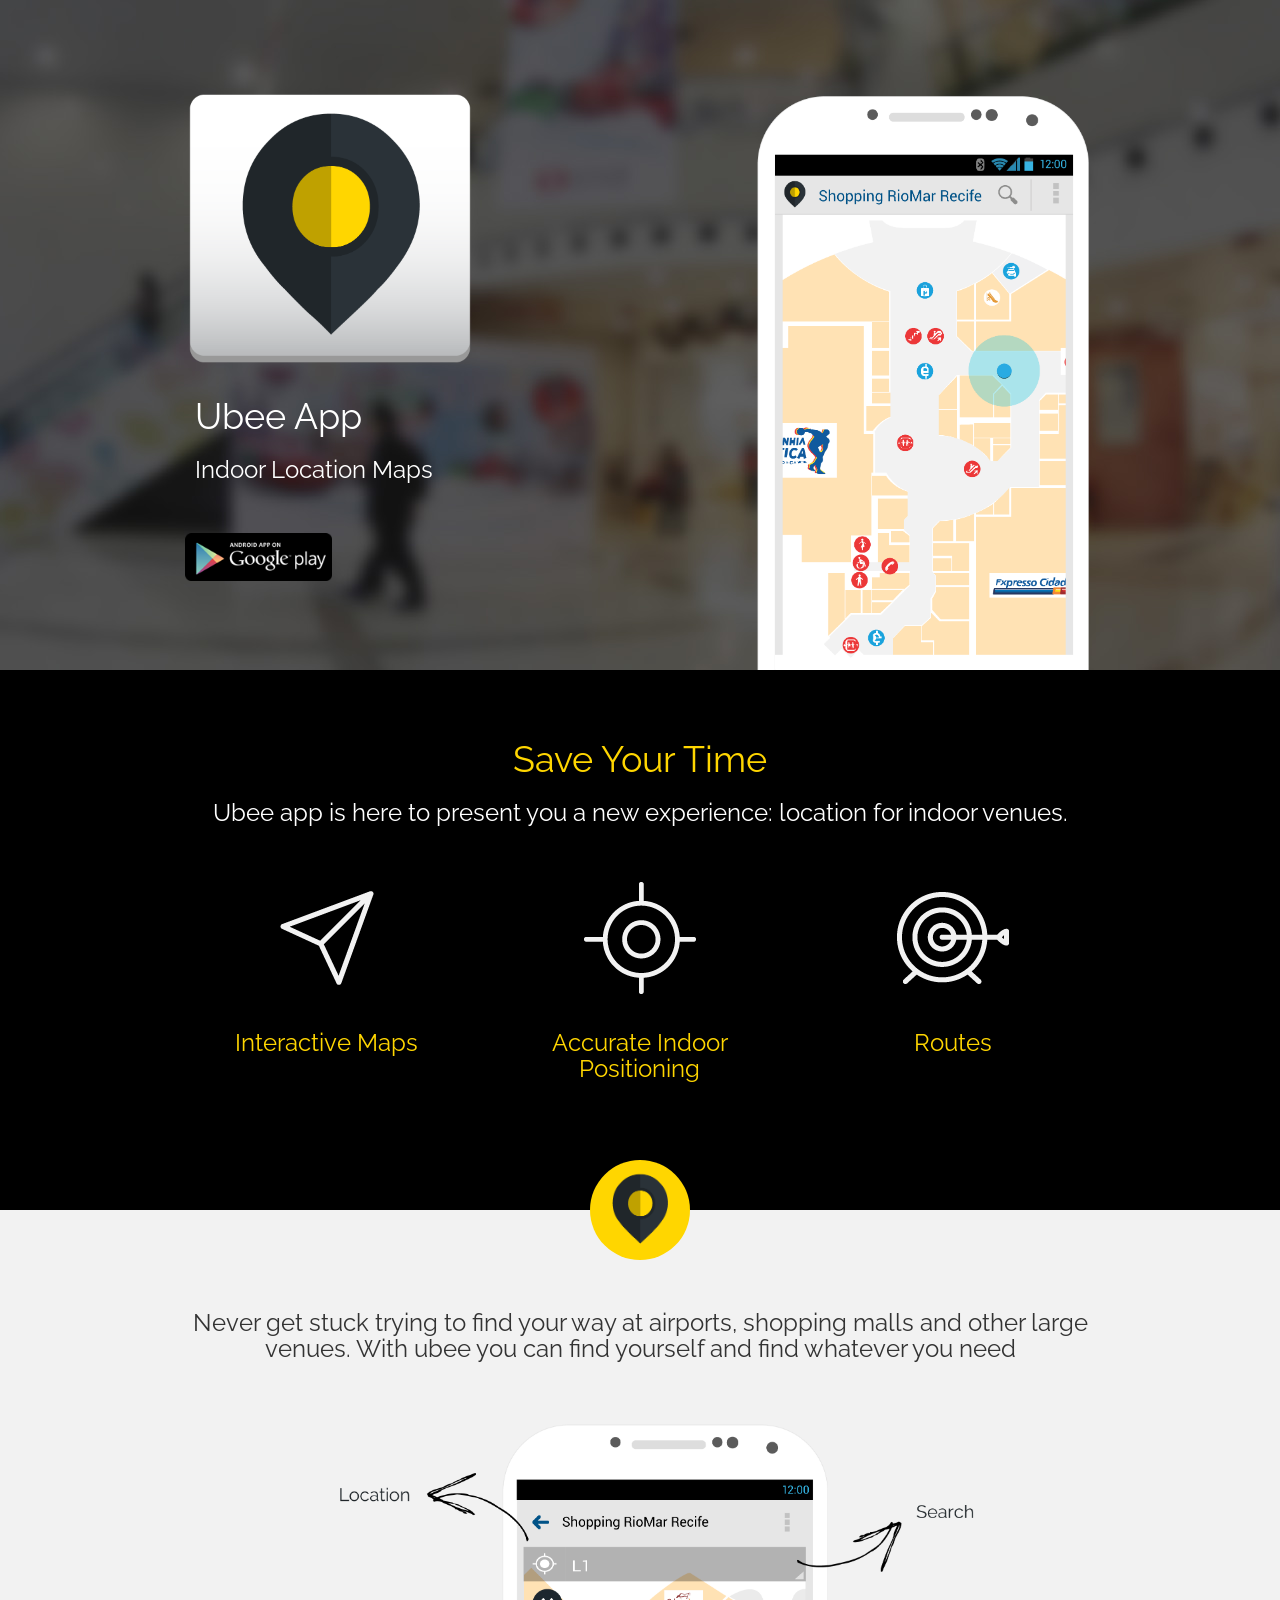
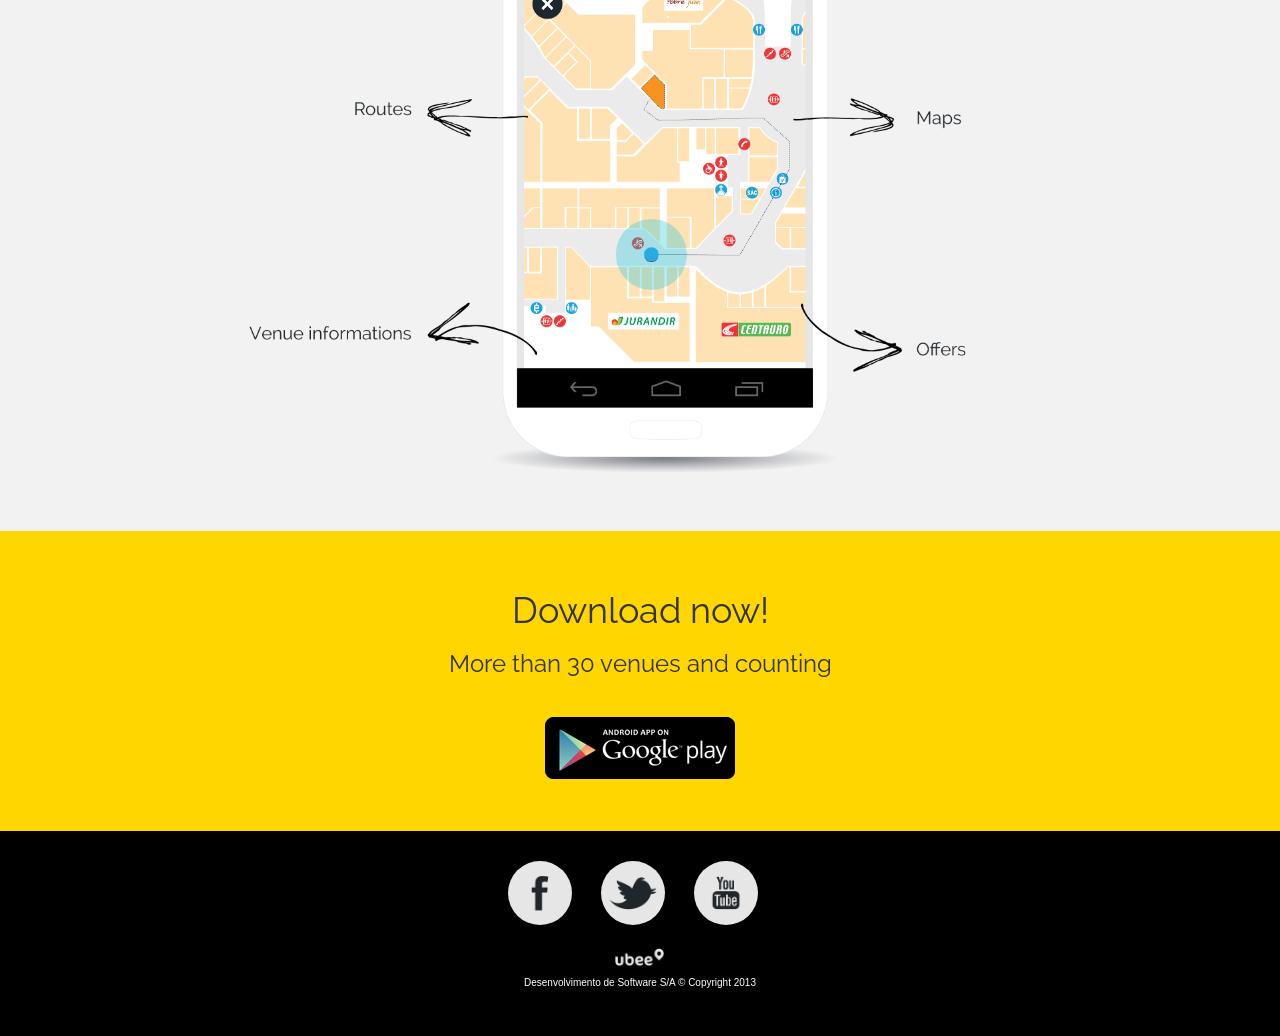
<file: app_landing.html>
<!DOCTYPE html>
<html>

<head>
	<meta charset="utf-8">
	<meta name="viewport" content="width=device-width, initial-scale=1.0">
	<meta name="description" content="ubee system - ads - analytics -  maps - app">
	<meta name="author" content="Ubee Desenvolvimento de Software S/A">

	<title>Ubee APP</title>

	<!-- CSS -->
	<link href="stylesheets/bootstrap.css" rel="stylesheet">
	<link href="stylesheets/ubee_app.css" rel="stylesheet">
	<link href='http://fonts.googleapis.com/css?family=Raleway' rel='stylesheet' type='text/css'>
	<!-- /css -->
</head>


<body>


	<div class="frame top">
		<div class="container">
			<div class="row">
				<div class="col-lg-6 col-md-6 col-sm-6">
					<div class="icon_ubee_app">
						<img src="images/icon_ubee_app.png" alt="ubee app">
						<h1>Ubee App</h1>
						<h3>Indoor Location Maps</h3>
						<div class="top_download_icons">
							<div class="icon_download_android">
								<a href="#">
									<img src="images/marca_google_play.png" alt="download android">
								</a>
								
							</div>
							
							<div class="clearfix"></div>							
						</div>
					</div>
				</div>
				<div class="col-lg-6 col-md-6 hidden-xs">
					<div class="img_top_cel">
						<img src="images/img_top_cel.png" alt="">
					</div>
				</div>
			</div>
		</div>
	</div>

	<div class="frame save_your_time">
		<div class="container">
			<h1>Save Your Time</h1>
			<h3>Ubee app is here to present you a new experience: location for indoor venues.</h3>
			<div class="row">
				<div class="item col-lg-4 col-md-4">
					<img src="images/icon_01.png" alt="">
					<h3>Interactive Maps</h3>
				</div>
				<div class="item col-lg-4 col-md-4">
					<img src="images/icon_02.png" alt="">
					<h3>Accurate Indoor Positioning</h3>
				</div>
				<div class="item col-lg-4 col-md-4">
					<img src="images/icon_03.png" alt="">
					<h3>Routes</h3>
				</div>
				<div class="symbol_ubee">
					<img src="images/symbol_ubee.png" alt="">
				</div>
			</div>
		</div>
	</div>

	<div class="frame cel_tutorial">
		<div class="container">
			<h3>Never get stuck trying to find your way at airports, shopping malls and other large venues. With ubee you can find yourself and find whatever you need</h3>
			<div class="cel_tutorial_img">
				<img src="images/img_cel_tutorial.png" alt="">
			</div>
		</div>
	</div>
	
	<div class="frame download">
		<div class="container">
			<h1>Download now!</h1>
			<h3>More than 30 venues and counting</h3>
			<div class="download-frame">
				<div class="download-android">
					<a href="#">
						<img src="images/marca_google_play.png" alt="download android">
					</a>
					
				</div>
				
				<div class="clearfix"></div>				
			</div>
			
		</div>
	</div>

	<div class="frame footer">
		<div class="container">

			<div class="wrap_footer">
				<div class="footer_col">
					<div class="icon_footer">
						<a href="#">
							<img src="images/icon_facebook.png" alt="">
						</a>
						
					</div>				
				</div>
				<div class="footer_col">
					<div class="icon_footer">
						<a href="#">
							<img src="images/icon_twitter.png" alt="">
						</a>
						
					</div>				
				</div>
				<div class="footer_col">
					<div class="icon_footer">
						<a href="#">
							<img src="images/icon_youtube.png" alt="">
						</a>
						
					</div>			
				</div>						
				<div class="clearfix"></div>
				<div class="ubee_footer_logo">
					<span class="ubee_logo"><img src="images/logo_ubee_footer.png" alt=""></span>
					<p class="ubee_footer_txt">Desenvolvimento de Software S/A © Copyright 2013</p>
				</div>					
			</div>

			
		</div>

				
	</div>
	
</body>

</html>
</file>
<file: stylesheets/ubee_app.css>
/*
 * UBEE APP - Landing v1.0
 * Mar/2014
 * Copyright 2011-2014 Ubee, Inc.
 *
 */

/* Use with Bootstrap v3.1.1 */


body {
    margin: 0 auto;
}


/* Type */

h1, h2, h3, h4, h5, h6 {
    font-family: "Raleway";
    font-weight: normal;
}

.other_language {
    float: left;
    margin-left: 10px;
}

.frame {
    width: 100%;
}

.top {
    height: 670px;
    padding-top: 90px;
    background-image: url('../images/bg_app_top.jpg');
    background-repeat: no-repeat;
    background-position: center;
    color: white;
    z-index: 1;
    position: relative;
}

.save_your_time {
    position: relative;
    padding-top: 50px;
    color: #FFD600;
    text-align: center;
    height: 540px;
    background-color: black;
    z-index: 2;
}

.cel_tutorial {
    height: 921px;
    background-color: #F2F2F2;
    text-align: center;
}

.contact {
    height: 500px;
    background-color: #FFD600;
}

.download {
    height: 300px;
    background-color: #FFD600;
    text-align: center;
}

.footer {
    height: 205px;
    background-color: black;
}

/* .top elements */


.top h1, .top h3 {
    margin-left: 10px;
}

.icon_ubee_app {
    color: white;
}

.icon_ubee_app img {
    width: 290px;
    height: 277px;
    margin-bottom: 10px;
}

.img_top_cel {
    position: absolute;
    right: 0;
    padding-top: 5px;
    text-align: right;
}

.img_top_cel img {
    width: 375px;
}

.top_download_icons {
    width: 100%;
}

.icon_download_android, .icon_download_ios {
    margin: 40px 7px 0 0;
    float: left;
    width: 165px;
}

.icon_download_android img, .icon_download_ios img {
    width: auto;
    height: 48px;
}




/* .save_your_time  elements */

.save_your_time h3 {
    color: white;
}

.save_your_time .row h3 {
    color: #FFD600;
}


.save_your_time .row .item {
    margin-top: 30px;
}

.symbol_ubee {
    position: absolute;
    bottom: -50px;
    right: 50%;
    width:100px;
    height:100px;
}

.symbol_ubee img {
    position: absolute;
    right: -50%;
    width:100px;
    height:100px;
    border-radius:50px;	
    background-color: #FFD600;
}



/* .cel_tutorial  elements */

.cel_tutorial .container {
    padding-top: 80px;
}

.cel_tutorial_img {
    text-align: center;
    padding-top: 30px;
}

.cel_tutorial_img img {
    width: 940px;
}




/* .contact  elements */

.contact .container {
    padding-top: 40px;
}	

.contact h1 {
    text-align: center;
}

.contact form {
    padding-top: 30px;
}

.contact input {
    height: 40px;
}

.contact button {
    margin-top: 20px;
}




/* .download  elements */

.download .container {
    padding-top: 40px;
}

.download-frame {
    text-align: center;	
}

.download-android {
    margin-top: 40px;
}

.download-ios {
    text-align: left;
    padding: 20px 0 0 10px;
    width: 50%;
    float: left;
}



/* .footer  elements */



.footer .container {
    padding-top: 30px;
    text-align: center;
}

.wrap_footer {
    margin: 0 auto;
    width: 320px;
    height: 70px;
}

.footer_col {
       float: left;
       width: 65px;
       margin-left: 28px;
       margin-bottom: 15px;
       height: 70px;
       text-align: center;
}

.icon_footer {
    width: 64px;
    height: 64px;
    border-radius: 50%;
    background-color: #E6E6E6;
}

.icon_footer img {
    width:64px;
}

.land_txt {
    color: white;
    font-size: 10px;
    text-decoration: underline;
}
.land_txt img {
    margin-right: 6px;
}

.flag {
    width: 20px;
}

.ubee_footer_logo {
    width: 100%;
}

.ubee_footer_logo p {
    color: white;
    font-size: 10px;
}

.ubee_logo {
    margin-right: 3px;
}

.ubee_logo img {
    width: 50px;
}

.ubee_footer_txt {
    padding-top: 10px;
}

.arrow_down {
    display: none;
}

.arrow_down img {
    display: none;
}

/* MEDIA QUERIES */


@media (min-width: 1200px) {
    .container {
	width: 940px;
    }
}


@media (max-width: 991px) {}


@media (min-width: 768px) and (max-width: 991px) {
    .save_your_time {
	height: 990px;
	background-color: black;
    }

    .cel_tutorial {
	height: 820px;
    }	

    .cel_tutorial_img {
	text-align: center;
	padding-top: 30px;
    }

    .cel_tutorial_img img {
	width: 700px;
    }	

    .contact {
	height: 560px;
	background-color: #FFD600;
    }

    
}


@media (max-width: 768px) {
    .top {
        padding-top: 30px;
        height: 600px;
    }
    
    .contact {
	height: 560px;
	background-color: #FFD600;
    }

    .icon_ubee_app {
	text-align: center;
	color: white;
    }	

    .icon_download_android {
        text-align: center;
        margin: 15px 0 0 0;
        width: 100%;
    }        		

    .cel_tutorial {
	height: 700px;
    }	

    .cel_tutorial_img img {
	width: 550px;
    }

    .arrow_down {
        display: inline;
        position: absolute;
        bottom: -88px;
        right: 50%;
        width:100px;
        height:100px;
        z-index: 10;
    }

    .arrow_down img {
        display: inline;
        position: absolute;
        right: -30%;
        width:60px;
        height:60px;
        /* border-radius:50px;         */
        /* background-color:rgba(255, 255, 255, 0.15); */
        /* /background-color: white;/ */
    }        

    .save_your_time {
        position: relative;
        padding-top: 50px;
        color: #FFD600;
        text-align: center;
        height: 990px;
        background-color: black;
        z-index: 0;
    }	

}


@media (max-width: 600px) {
    
    .cel_tutorial_img img {
	width: 450px;
    }		


}


@media (max-width: 548px) {

}


@media (max-width: 500px) {

    .download-android img, .download-ios img {
	height: 48px;
    }

    .cel_tutorial {
	height: 600px;
    }		
    .cel_tutorial_img img {
	width: 370px;
    }

}

@media (max-width: 400px) {

    .cel_tutorial {
	height: 600px;
    }		

    .cel_tutorial_img img {
	width: 360px;
    }	

    .cel_tutorial_img img {
        width: 300px;
    }

    .wrap_footer {
        width: 300px;
    }

    .icon_ubee_app img {
        width: 200px;
        height: auto;
    }

    .top {
        height: 480px;
    }

}
</file>
